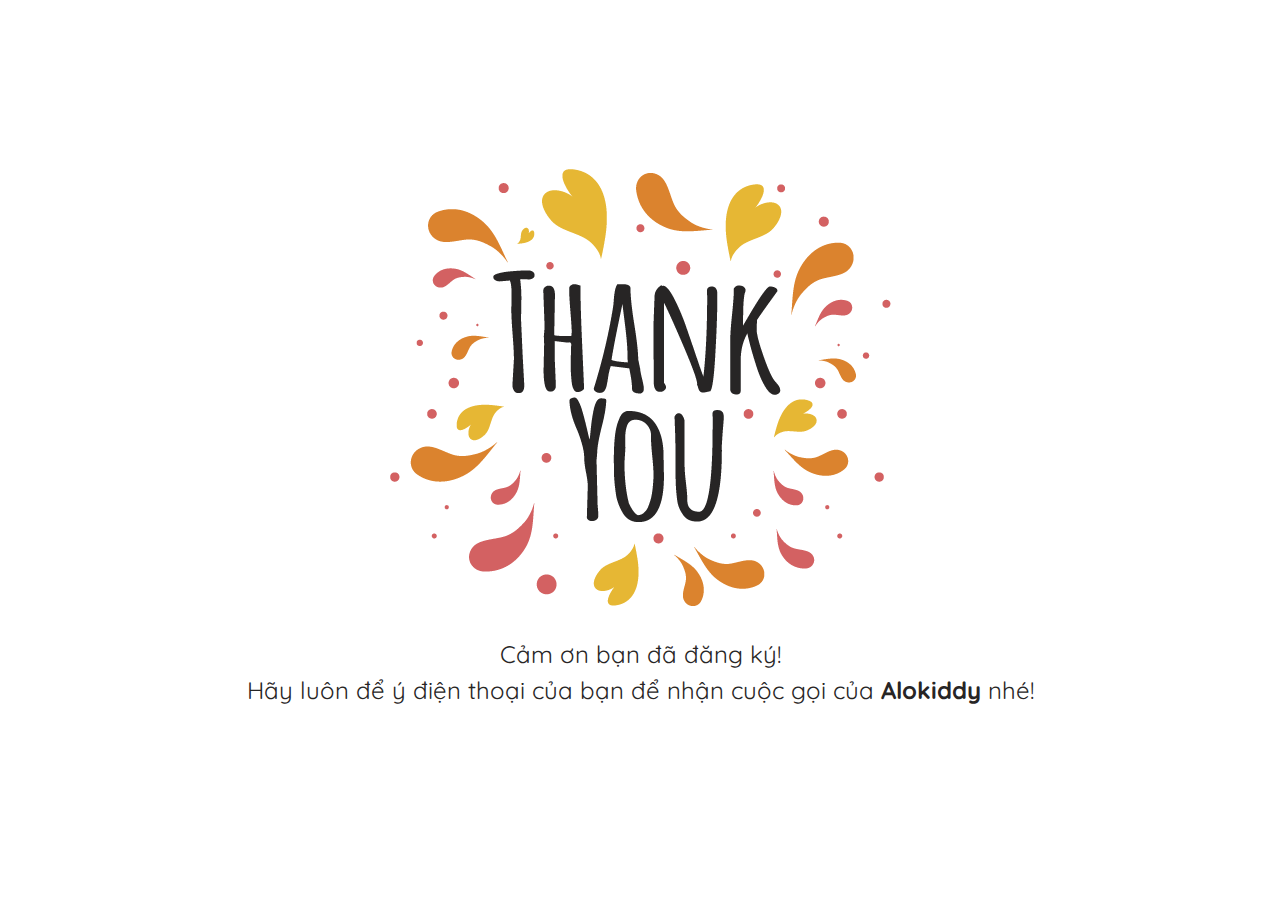
<file: thankyou/index.html>
<!DOCTYPE html>
<html>
<head>
	<meta charset="utf-8">
	<meta http-equiv="X-UA-Compatible" content="IE=edge">
	<title>Thank you</title>
	<link href="https://fonts.googleapis.com/css?family=Quicksand:400,700&amp;subset=vietnamese" rel="stylesheet">
	<link rel="stylesheet" href="normalize.css">
	<style>
		body { font-family: 'Quicksand', sans-serif; color: #272525; line-height: 1.5; }
		.wrapper {min-height: 100vh; display: -webkit-box; display: -ms-flexbox; display: flex; justify-content: center; align-items: center; padding: 0; margin: 0; padding: 1rem; box-sizing: border-box; }
		.text-view {text-align: center; font-size: 1.5rem; }
		.image {max-width: 100%; margin: 0 auto; } .box {text-align: center; }
	</style>
	<!-- Facebook Pixel Code -->
	<!-- <script>
	  !function(f,b,e,v,n,t,s)
	  {if(f.fbq)return;n=f.fbq=function(){n.callMethod?
	  n.callMethod.apply(n,arguments):n.queue.push(arguments)};
	  if(!f._fbq)f._fbq=n;n.push=n;n.loaded=!0;n.version='2.0';
	  n.queue=[];t=b.createElement(e);t.async=!0;
	  t.src=v;s=b.getElementsByTagName(e)[0];
	  s.parentNode.insertBefore(t,s)}(window, document,'script',
	  'https://connect.facebook.net/en_US/fbevents.js');
	  fbq('init', '1846361902291789');
	  fbq('track', 'CompleteRegistration');
	</script>
	<noscript><img height="1" width="1" style="display:none"
	  src="https://www.facebook.com/tr?id=1846361902291789&ev=CompleteRegistration&noscript=1"
	/></noscript> -->
	<!-- End Facebook Pixel Code -->

</head>
<body>
	<div class="wrapper">
		<section class="box">
			<img src="./thankyou2.png" alt="thank you" class="image">
			<p class="text-view">Cảm ơn bạn đã đăng ký!<br>Hãy luôn để ý điện thoại của bạn để nhận cuộc gọi của <strong>Alokiddy</strong> nhé!</p>
		</section>
	</div>
</body>
</html>
</file>
